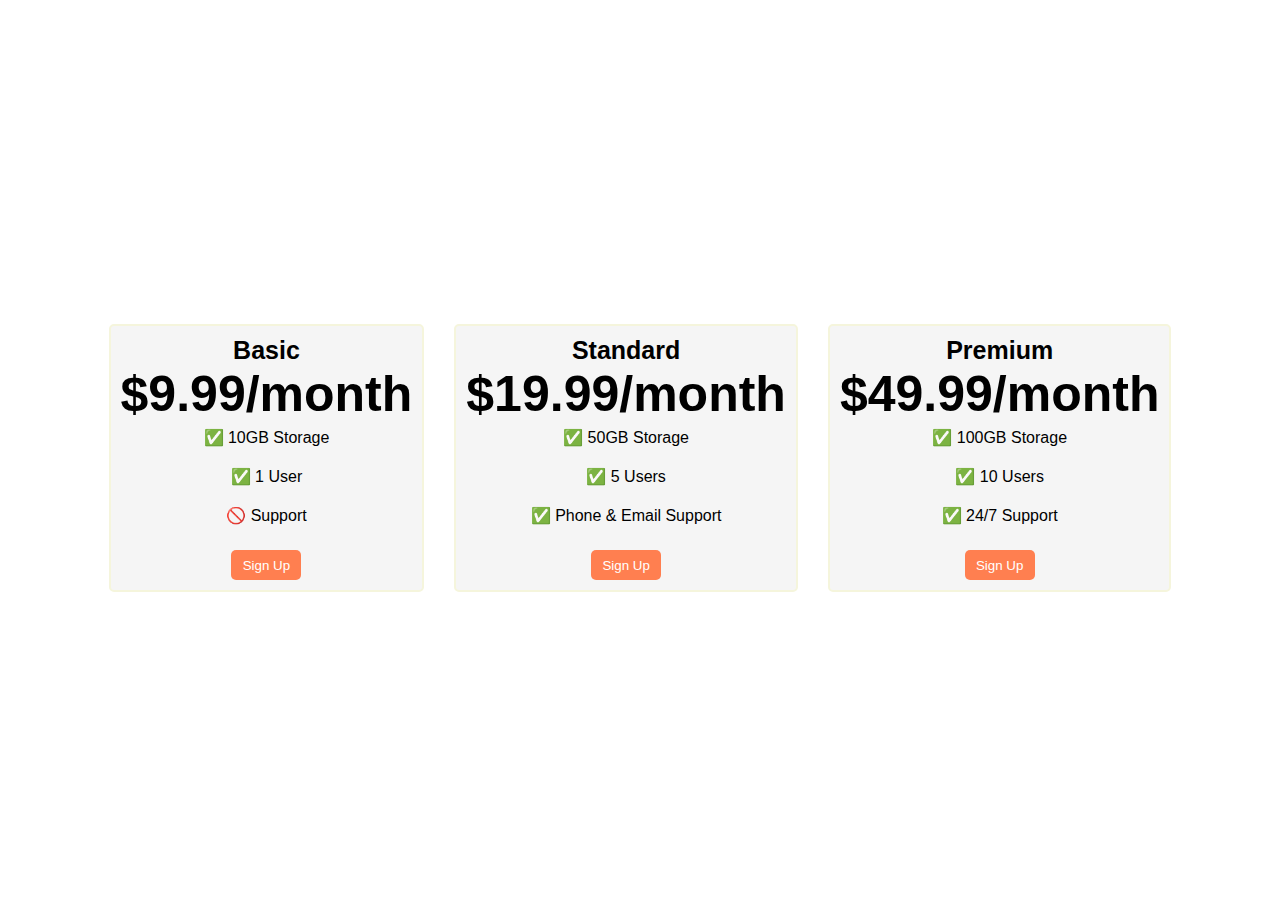
<file: index.html>
<!DOCTYPE html>
<html lang="en">
<head>
  <meta charset="UTF-8">
  <meta name="viewport" content="width=device-width, initial-scale=1.0">
    <title>Flexbox Pricing Table</title>
    
    <link rel="stylesheet" href="./mystyle.css">
    <style>
      body {
        font-family: "Sono", sans-serif;
      }

      /* Hint: What can you do with a media query and flexbox? */
     
      
    </style>
  </head>

  <body>
    <div class="pricing-container">
      <div class="pricing-plan">
        <div class="plan-title">Basic</div>
        <div class="plan-price">$9.99/month</div>
        <ul class="plan-features">
          <li>✅ 10GB Storage</li>
          <li>✅ 1 User</li>
          <li>🚫 Support</li>
        </ul>
        <button class="plan-button">Sign Up</button>
      </div>
      <div class="pricing-plan">
        <div class="plan-title">Standard</div>
        <div class="plan-price">$19.99/month</div>
        <ul class="plan-features">
          <li>✅ 50GB Storage</li>
          <li>✅ 5 Users</li>
          <li>✅ Phone &amp; Email Support</li>
        </ul>
        <button class="plan-button">Sign Up</button>
      </div>
      <div class="pricing-plan">
        <div class="plan-title">Premium</div>
        <div class="plan-price">$49.99/month</div>
        <ul class="plan-features">
          <li>✅ 100GB Storage</li>
          <li>✅ 10 Users</li>
          <li>✅ 24/7 Support</li>
        </ul>
        <button class="plan-button">Sign Up</button>
      </div>
    </div>
  </body>
</html>
</file>
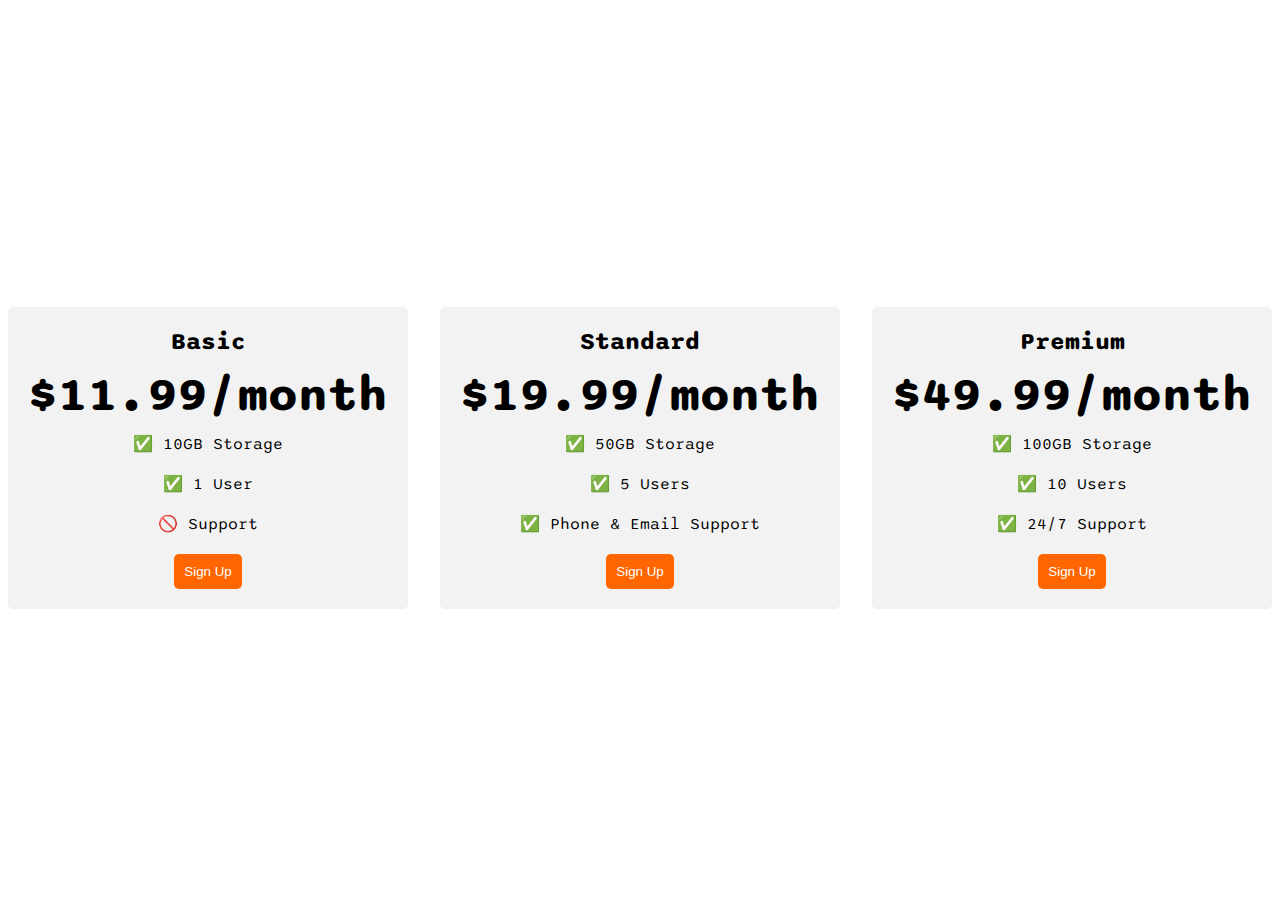
<file: solution.html>
<!DOCTYPE html>
<html>

<head>
  <title>Flexbox Pricing Table</title>
  <link rel="preconnect" href="https://fonts.googleapis.com">
  <link rel="preconnect" href="https://fonts.gstatic.com" crossorigin>
  <link href="https://fonts.googleapis.com/css2?family=Sono:wght@400;700&display=swap" rel="stylesheet">
  <style>
    body {
      font-family: 'Sono', sans-serif;
    }

    .pricing-container {
      display: flex;
      justify-content: center;
      align-items: center;
      height: 100vh;
      gap: 2rem;
    }

    .pricing-plan {
      flex: 1;
      max-width: 400px;
      padding: 20px;
      background-color: #f2f2f2;
      border-radius: 5px;
      text-align: center;
    }

    .plan-title {
      font-size: 24px;
      font-weight: bold;
      margin-bottom: 10px;
    }

    .plan-price {
      font-size: 48px;
      font-weight: bold;
      margin-bottom: 10px;
    }

    .plan-features {
      list-style: none;
      padding: 0;
      margin: 0;
    }

    .plan-features li {
      margin-bottom: 20px;
    }

    .plan-button {
      padding: 10px;
      background-color: #ff6600;
      color: #fff;
      border-radius: 5px;
      border: none;
    }

    @media (max-width: 1250px) {
      .pricing-container {
        flex-direction: column;
        height: 100%;
      }
      .pricing-plan {
      flex: 1;
      max-width: 300px;
      padding: 20px;
      background-color: #f2f2f2;
      border-radius: 5px;
      text-align: center;
    }
    .plan-price {
      font-size: 30px;
      font-weight: bold;
      margin-bottom: 10px;
    }
    }
  </style>
</head>

<body>
  <div class="pricing-container">
    <div class="pricing-plan">
      <div class="plan-title">Basic</div>
      <div class="plan-price">$11.99/month</div>
      <ul class="plan-features">
        <li>✅ 10GB Storage</li>
        <li>✅ 1 User</li>
        <li>🚫 Support</li>
      </ul>
      <button class="plan-button">Sign Up</a>
    </div>
    <div class="pricing-plan">
      <div class="plan-title">Standard</div>
      <div class="plan-price">$19.99/month</div>
      <ul class="plan-features">
        <li>✅ 50GB Storage</li>
        <li>✅ 5 Users</li>
        <li>✅ Phone &amp; Email Support</li>
      </ul>
      <button class="plan-button">Sign Up</a>
    </div>
    <div class="pricing-plan">
      <div class="plan-title">Premium</div>
      <div class="plan-price">$49.99/month</div>
      <ul class="plan-features">
        <li>✅ 100GB Storage</li>
        <li>✅ 10 Users</li>
        <li>✅ 24/7 Support</li>
      </ul>
      <button class="plan-button">Sign Up</a>
    </div>
  </div>

</body>

</html>
</file>
<file: mystyle.css>
@media (min-width :1001px) {
    .pricing-container{
        display: flex;
        justify-content: center;
        height: 100vh;
        align-items: center;
        gap: 30px;
    }
    .pricing-plan{
        border: 2px solid beige;
        background-color: whitesmoke;
        border-radius: 5px;
        max-width: 400px;
    }
    .pricing-plan {
        padding: 10px 10px;
        display: flex;
        flex-direction: column;
        justify-content: center;
    }
    .plan-title{
        text-align: center;
        font-size: 25px;
        font-weight: bold;
    }
    .plan-price{
         text-align: center;
        font-size: 50px;
        font-weight: bold;
    }
    .plan-features{
        list-style: none;
        text-align: center;
        padding: 5px 5px;
        margin-top: 0px;
        margin-bottom: 0px;
      
    }
    li{
        margin-bottom: 20px;
    }
    button{
        border: 0px;
        height: 30px;
        width: 70px;
        border-radius: 5px;
        background-color: coral;
        color: white;
        align-self: center;
        margin-top: 0px;
    }
}
@media only screen and (max-width: 1000px) {
    .pricing-container{
    
    display: flex;
    flex-direction: column;
    height: 100%;
    align-items: center;
    gap: 30px;
    }  
    .pricing-plan{
        border: 2px solid beige;
        background-color: whitesmoke;
        border-radius: 5px;
        max-width: 400px;
        width: 300px;
    }
    .pricing-plan {
        padding: 10px 10px;
        display: flex;
        flex-direction: column;
        justify-content: center;
    }
    .plan-title{
        text-align: center;
        font-size: 25px;
        font-weight: bold;
    }
    .plan-price{
         text-align: center;
        font-size: 30px;
        font-weight: bold;
    }
    .plan-features{
        list-style: none;
        text-align: center;
        padding: 5px 5px;
        margin-top: 0px;
        margin-bottom: 0px;
      
    }
    li{
        margin-bottom: 20px;
    }
    button{
        border: 0px;
        height: 30px;
        width: 70px;
        border-radius: 5px;
        background-color: coral;
        color: white;
        align-self: center;
        margin-top: 0px;
    }
}
</file>
